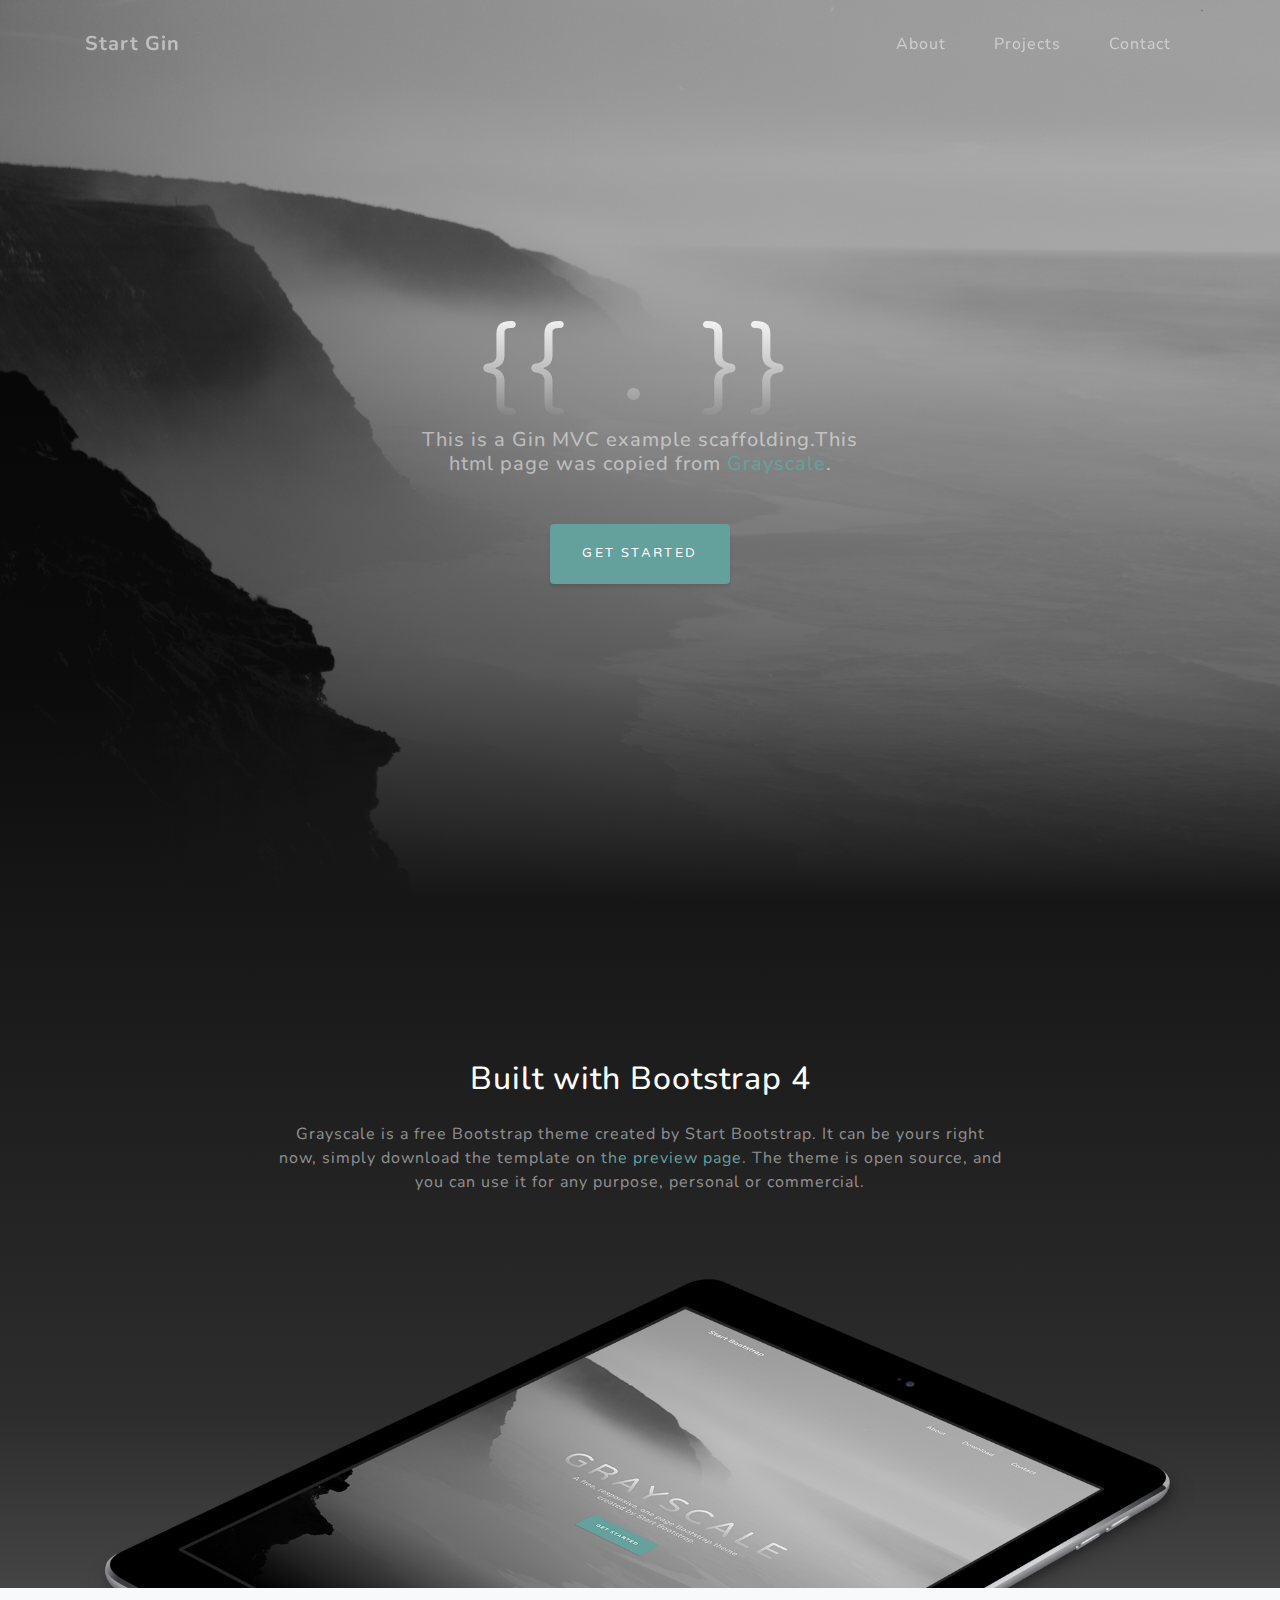
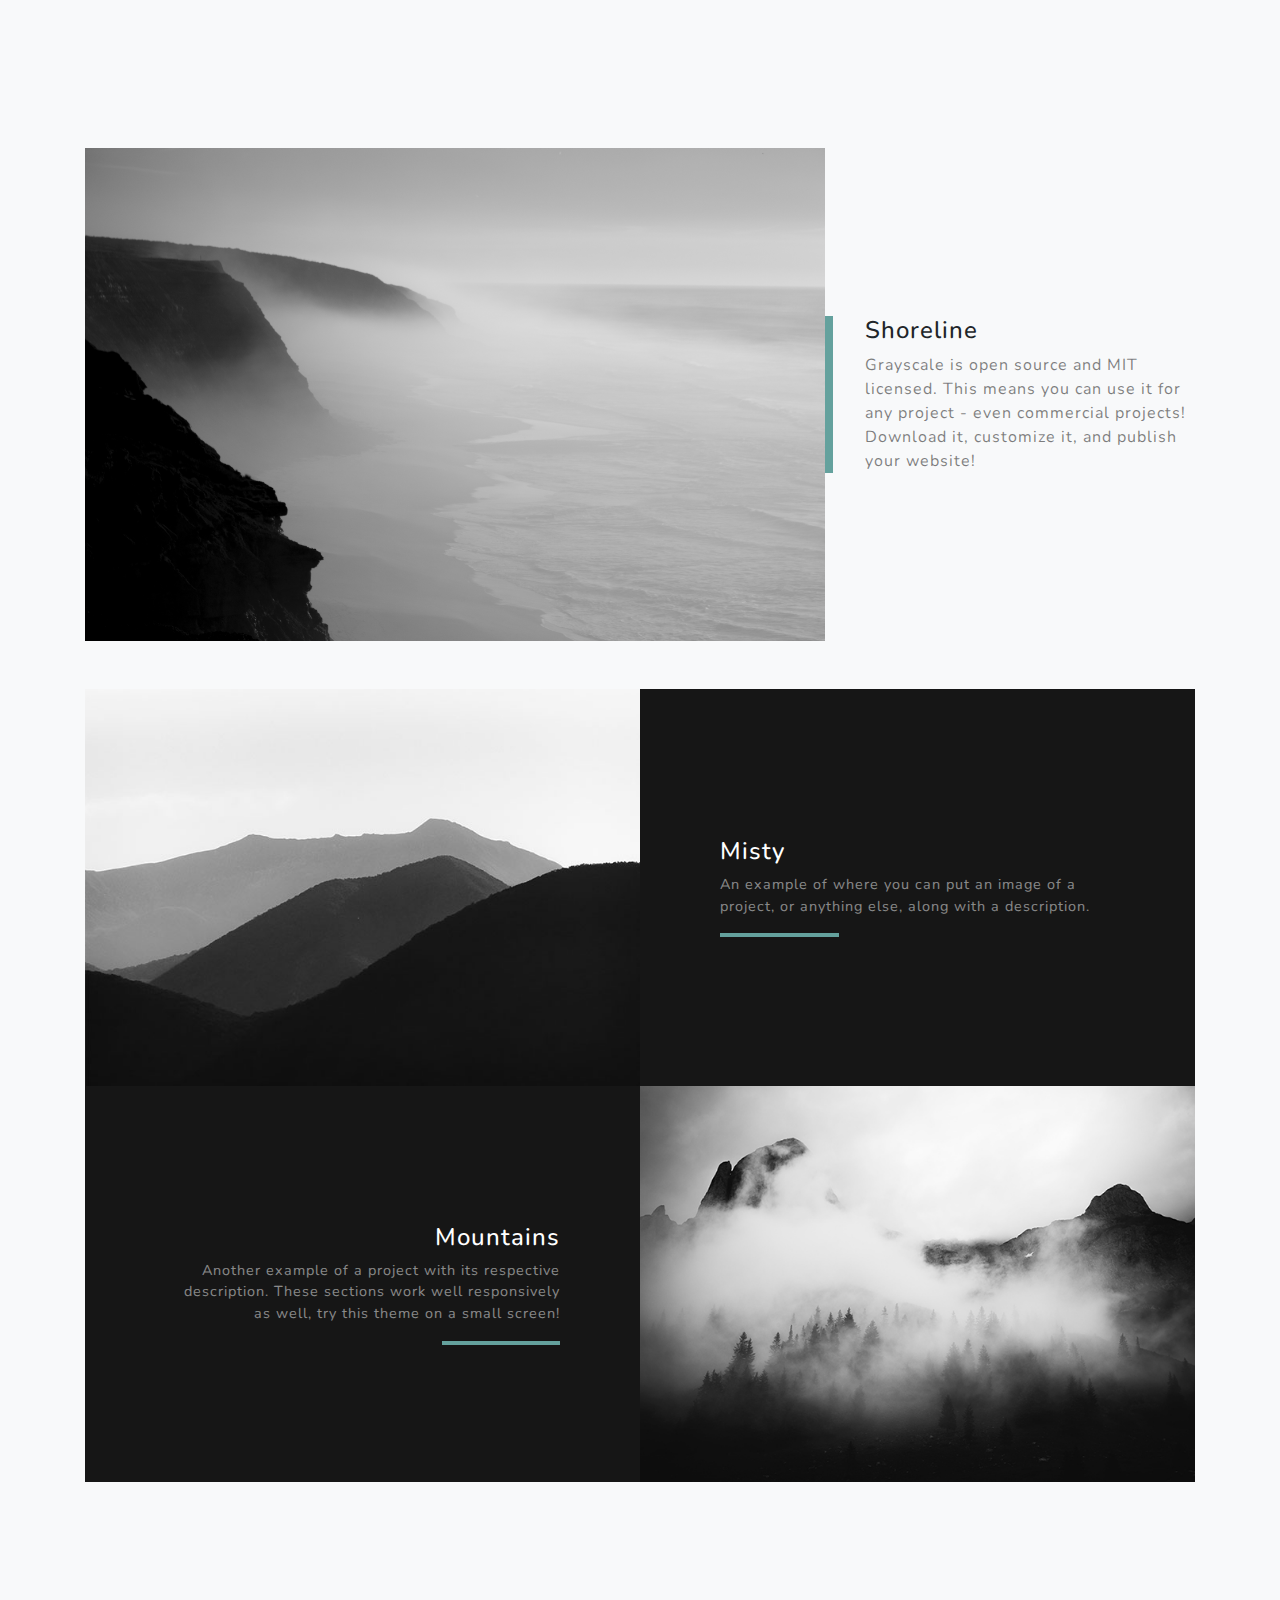
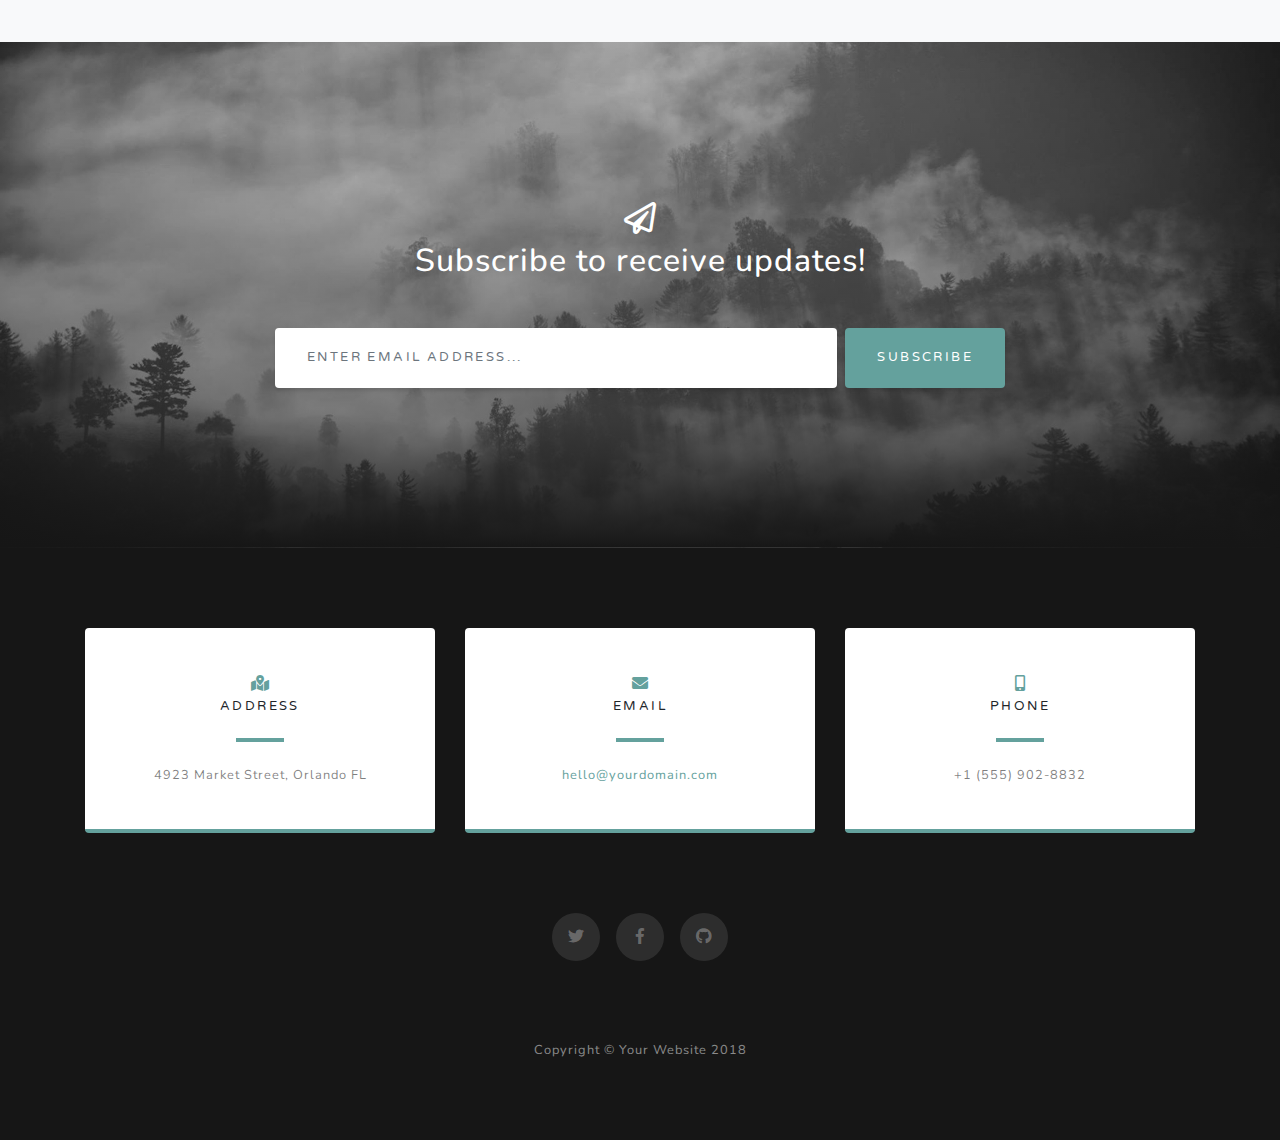
<file: templates/index.html>
<!DOCTYPE html>
<html lang="en">

<head>

    <meta charset="utf-8">
    <meta name="viewport" content="width=device-width, initial-scale=1, shrink-to-fit=no">
    <meta name="description" content="">
    <meta name="author" content="">

    <title>Gin MVC Template</title>

    <!-- Bootstrap core CSS -->
    <link href="/static/css/bootstrap.min.css" rel="stylesheet">

    <!-- Custom fonts for this template -->
    <link href="/static/css/all.min.css" rel="stylesheet">
    <link href="https://fonts.googleapis.com/css?family=Varela+Round" rel="stylesheet">
    <link href="https://fonts.googleapis.com/css?family=Nunito:200,200i,300,300i,400,400i,600,600i,700,700i,800,800i,900,900i" rel="stylesheet">

    <!-- Custom styles for this template -->
    <link href="/static/css/grayscale.min.css" rel="stylesheet">

</head>

<body id="page-top">

<!-- Navigation -->
<nav class="navbar navbar-expand-lg navbar-light fixed-top" id="mainNav">
    <div class="container">
        <a class="navbar-brand js-scroll-trigger" href="#page-top">Start Gin</a>
        <button class="navbar-toggler navbar-toggler-right" type="button" data-toggle="collapse" data-target="#navbarResponsive" aria-controls="navbarResponsive" aria-expanded="false" aria-label="Toggle navigation">
            Menu
            <i class="fas fa-bars"></i>
        </button>
        <div class="collapse navbar-collapse" id="navbarResponsive">
            <ul class="navbar-nav ml-auto">
                <li class="nav-item">
                    <a class="nav-link js-scroll-trigger" href="#about">About</a>
                </li>
                <li class="nav-item">
                    <a class="nav-link js-scroll-trigger" href="#projects">Projects</a>
                </li>
                <li class="nav-item">
                    <a class="nav-link js-scroll-trigger" href="#signup">Contact</a>
                </li>
            </ul>
        </div>
    </div>
</nav>

<!-- Header -->
<header class="masthead">
    <div class="container d-flex h-100 align-items-center">
        <div class="mx-auto text-center">
            <h1 class="mx-auto my-0 text-uppercase">{{ . }}</h1>
            <h2 class="text-white-50 mx-auto mt-2 mb-5">This is a Gin MVC example scaffolding.This html page was copied from <a href="https://github.com/BlackrockDigital/startbootstrap-grayscale">Grayscale</a>.</h2>
            <a href="#about" class="btn btn-primary js-scroll-trigger">Get Started</a>
        </div>
    </div>
</header>

<!-- About Section -->
<section id="about" class="about-section text-center">
    <div class="container">
        <div class="row">
            <div class="col-lg-8 mx-auto">
                <h2 class="text-white mb-4">Built with Bootstrap 4</h2>
                <p class="text-white-50">Grayscale is a free Bootstrap theme created by Start Bootstrap. It can be yours right now, simply download the template on
                    <a href="http://startbootstrap.com/template-overviews/grayscale/">the preview page</a>. The theme is open source, and you can use it for any purpose, personal or commercial.</p>
            </div>
        </div>
        <img src="/static/img/ipad.png" class="img-fluid" alt="">
    </div>
</section>

<!-- Projects Section -->
<section id="projects" class="projects-section bg-light">
    <div class="container">

        <!-- Featured Project Row -->
        <div class="row align-items-center no-gutters mb-4 mb-lg-5">
            <div class="col-xl-8 col-lg-7">
                <img class="img-fluid mb-3 mb-lg-0" src="/static/img/bg-masthead.jpg" alt="">
            </div>
            <div class="col-xl-4 col-lg-5">
                <div class="featured-text text-center text-lg-left">
                    <h4>Shoreline</h4>
                    <p class="text-black-50 mb-0">Grayscale is open source and MIT licensed. This means you can use it for any project - even commercial projects! Download it, customize it, and publish your website!</p>
                </div>
            </div>
        </div>

        <!-- Project One Row -->
        <div class="row justify-content-center no-gutters mb-5 mb-lg-0">
            <div class="col-lg-6">
                <img class="img-fluid" src="/static/img/demo-image-01.jpg" alt="">
            </div>
            <div class="col-lg-6">
                <div class="bg-black text-center h-100 project">
                    <div class="d-flex h-100">
                        <div class="project-text w-100 my-auto text-center text-lg-left">
                            <h4 class="text-white">Misty</h4>
                            <p class="mb-0 text-white-50">An example of where you can put an image of a project, or anything else, along with a description.</p>
                            <hr class="d-none d-lg-block mb-0 ml-0">
                        </div>
                    </div>
                </div>
            </div>
        </div>

        <!-- Project Two Row -->
        <div class="row justify-content-center no-gutters">
            <div class="col-lg-6">
                <img class="img-fluid" src="/static/img/demo-image-02.jpg" alt="">
            </div>
            <div class="col-lg-6 order-lg-first">
                <div class="bg-black text-center h-100 project">
                    <div class="d-flex h-100">
                        <div class="project-text w-100 my-auto text-center text-lg-right">
                            <h4 class="text-white">Mountains</h4>
                            <p class="mb-0 text-white-50">Another example of a project with its respective description. These sections work well responsively as well, try this theme on a small screen!</p>
                            <hr class="d-none d-lg-block mb-0 mr-0">
                        </div>
                    </div>
                </div>
            </div>
        </div>

    </div>
</section>

<!-- Signup Section -->
<section id="signup" class="signup-section">
    <div class="container">
        <div class="row">
            <div class="col-md-10 col-lg-8 mx-auto text-center">

                <i class="far fa-paper-plane fa-2x mb-2 text-white"></i>
                <h2 class="text-white mb-5">Subscribe to receive updates!</h2>

                <form class="form-inline d-flex">
                    <input type="email" class="form-control flex-fill mr-0 mr-sm-2 mb-3 mb-sm-0" id="inputEmail" placeholder="Enter email address...">
                    <button type="submit" class="btn btn-primary mx-auto">Subscribe</button>
                </form>

            </div>
        </div>
    </div>
</section>

<!-- Contact Section -->
<section class="contact-section bg-black">
    <div class="container">

        <div class="row">

            <div class="col-md-4 mb-3 mb-md-0">
                <div class="card py-4 h-100">
                    <div class="card-body text-center">
                        <i class="fas fa-map-marked-alt text-primary mb-2"></i>
                        <h4 class="text-uppercase m-0">Address</h4>
                        <hr class="my-4">
                        <div class="small text-black-50">4923 Market Street, Orlando FL</div>
                    </div>
                </div>
            </div>

            <div class="col-md-4 mb-3 mb-md-0">
                <div class="card py-4 h-100">
                    <div class="card-body text-center">
                        <i class="fas fa-envelope text-primary mb-2"></i>
                        <h4 class="text-uppercase m-0">Email</h4>
                        <hr class="my-4">
                        <div class="small text-black-50">
                            <a href="#">hello@yourdomain.com</a>
                        </div>
                    </div>
                </div>
            </div>

            <div class="col-md-4 mb-3 mb-md-0">
                <div class="card py-4 h-100">
                    <div class="card-body text-center">
                        <i class="fas fa-mobile-alt text-primary mb-2"></i>
                        <h4 class="text-uppercase m-0">Phone</h4>
                        <hr class="my-4">
                        <div class="small text-black-50">+1 (555) 902-8832</div>
                    </div>
                </div>
            </div>
        </div>

        <div class="social d-flex justify-content-center">
            <a href="#" class="mx-2">
                <i class="fab fa-twitter"></i>
            </a>
            <a href="#" class="mx-2">
                <i class="fab fa-facebook-f"></i>
            </a>
            <a href="#" class="mx-2">
                <i class="fab fa-github"></i>
            </a>
        </div>

    </div>
</section>

<!-- Footer -->
<footer class="bg-black small text-center text-white-50">
    <div class="container">
        Copyright &copy; Your Website 2018
    </div>
</footer>

<!-- Bootstrap core JavaScript -->
<script src="/static/js/jquery.min.js"></script>
<script src="/static/js/bootstrap.bundle.min.js"></script>

<!-- Plugin JavaScript -->
<script src="/static/js/jquery.easing.min.js"></script>

<!-- Custom scripts for this template -->
<script src="/static/js/grayscale.min.js"></script>

</body>

</html>
</file>
<file: static/css/grayscale.min.css>
/*!
 * Start Bootstrap - Grayscale v5.0.3 (https://startbootstrap.com/template-overviews/grayscale)
 * Copyright 2013-2018 Start Bootstrap
 * Licensed under MIT (https://github.com/BlackrockDigital/startbootstrap-grayscale/blob/master/LICENSE)
 */#mainNav{min-height:56px;background-color:#fff}#mainNav .navbar-toggler{font-size:80%;padding:.75rem;color:#64a19d;border:1px solid #64a19d}#mainNav .navbar-toggler:focus{outline:0}#mainNav .navbar-brand{color:#161616;font-weight:700;padding:.9rem 0}#mainNav .navbar-nav .nav-item:hover{color:fade(white,80%);outline:0;background-color:transparent}#mainNav .navbar-nav .nav-item:active,#mainNav .navbar-nav .nav-item:focus{outline:0;background-color:transparent}@media (min-width:992px){#mainNav{padding-top:0;padding-bottom:0;border-bottom:none;background-color:transparent;-webkit-transition:background-color .3s ease-in-out;transition:background-color .3s ease-in-out}#mainNav .navbar-brand{padding:.5rem 0;color:rgba(255,255,255,.5)}#mainNav .nav-link{-webkit-transition:none;transition:none;padding:2rem 1.5rem;color:rgba(255,255,255,.5)}#mainNav .nav-link:hover{color:rgba(255,255,255,.75)}#mainNav .nav-link:active{color:#fff}#mainNav.navbar-shrink{background-color:#fff}#mainNav.navbar-shrink .navbar-brand{color:#161616}#mainNav.navbar-shrink .nav-link{color:#161616;padding:1.5rem 1.5rem 1.25rem;border-bottom:.25rem solid transparent}#mainNav.navbar-shrink .nav-link:hover{color:#64a19d}#mainNav.navbar-shrink .nav-link:active{color:#467370}#mainNav.navbar-shrink .nav-link.active{color:#64a19d;outline:0;border-bottom:.25rem solid #64a19d}}.masthead{position:relative;width:100%;height:auto;min-height:35rem;padding:15rem 0;background:-webkit-gradient(linear,left top,left bottom,from(rgba(22,22,22,.1)),color-stop(75%,rgba(22,22,22,.5)),to(#161616)),url(../img/bg-masthead.jpg);background:linear-gradient(to bottom,rgba(22,22,22,.1) 0,rgba(22,22,22,.5) 75%,#161616 100%),url(../img/bg-masthead.jpg);background-position:center;background-repeat:no-repeat;background-attachment:scroll;background-size:cover}.masthead h1{font-family:'Varela Round';font-size:2.5rem;line-height:2.5rem;letter-spacing:.8rem;background:-webkit-linear-gradient(rgba(255,255,255,.9),rgba(255,255,255,0));-webkit-text-fill-color:transparent;-webkit-background-clip:text}.masthead h2{max-width:20rem;font-size:1rem}@media (min-width:768px){.masthead h1{font-size:4rem;line-height:4rem}}@media (min-width:992px){.masthead{height:100vh;padding:0}.masthead h1{font-size:6.5rem;line-height:6.5rem;letter-spacing:.8rem}.masthead h2{max-width:30rem;font-size:1.25rem}}.btn{-webkit-box-shadow:0 .1875rem .1875rem 0 rgba(0,0,0,.1)!important;box-shadow:0 .1875rem .1875rem 0 rgba(0,0,0,.1)!important;padding:1.25rem 2rem;font-family:'Varela Round';font-size:80%;text-transform:uppercase;letter-spacing:.15rem;border:0}.btn-primary{background-color:#64a19d}.btn-primary:hover{background-color:#4f837f}.btn-primary:focus{background-color:#4f837f;color:#fff}.btn-primary:active{background-color:#467370!important}.about-section{padding-top:10rem;background:-webkit-gradient(linear,left top,left bottom,from(#161616),color-stop(75%,rgba(22,22,22,.9)),to(rgba(22,22,22,.8)));background:linear-gradient(to bottom,#161616 0,rgba(22,22,22,.9) 75%,rgba(22,22,22,.8) 100%)}.about-section p{margin-bottom:5rem}.projects-section{padding:10rem 0}.projects-section .featured-text{padding:2rem}@media (min-width:992px){.projects-section .featured-text{padding:0 0 0 2rem;border-left:.5rem solid #64a19d}}.projects-section .project-text{padding:3rem;font-size:90%}@media (min-width:992px){.projects-section .project-text{padding:5rem}.projects-section .project-text hr{border-color:#64a19d;border-width:.25rem;width:30%}}.signup-section{padding:10rem 0;background:-webkit-gradient(linear,left top,left bottom,from(rgba(22,22,22,.1)),color-stop(75%,rgba(22,22,22,.5)),to(#161616)),url(../img/bg-signup.jpg);background:linear-gradient(to bottom,rgba(22,22,22,.1) 0,rgba(22,22,22,.5) 75%,#161616 100%),url(../img/bg-signup.jpg);background-position:center;background-repeat:no-repeat;background-attachment:scroll;background-size:cover}.signup-section .form-inline input{-webkit-box-shadow:0 .1875rem .1875rem 0 rgba(0,0,0,.1)!important;box-shadow:0 .1875rem .1875rem 0 rgba(0,0,0,.1)!important;padding:1.25rem 2rem;height:auto;font-family:'Varela Round';font-size:80%;text-transform:uppercase;letter-spacing:.15rem;border:0}.contact-section{padding:5rem 0 0}.contact-section .card{border:0;border-bottom:.25rem solid #64a19d}.contact-section .card h4{font-size:.8rem;font-family:'Varela Round';text-transform:uppercase;letter-spacing:.15rem}.contact-section .card hr{border-color:#64a19d;border-width:.25rem;width:3rem}.contact-section .social{margin-top:5rem}.contact-section .social a{text-align:center;height:3rem;width:3rem;background:rgba(255,255,255,.1);border-radius:100%;line-height:3rem;color:rgba(255,255,255,.3)}.contact-section .social a:hover{color:rgba(255,255,255,.5)}.contact-section .social a:active{color:#fff}body{font-family:Nunito;letter-spacing:.0625em}a{color:#64a19d}a:focus,a:hover{text-decoration:none;color:#3c6360}.bg-black{background-color:#161616!important}.bg-primary{background-color:#64a19d!important}.text-primary{color:#64a19d!important}footer{padding:5rem 0}
</file>
